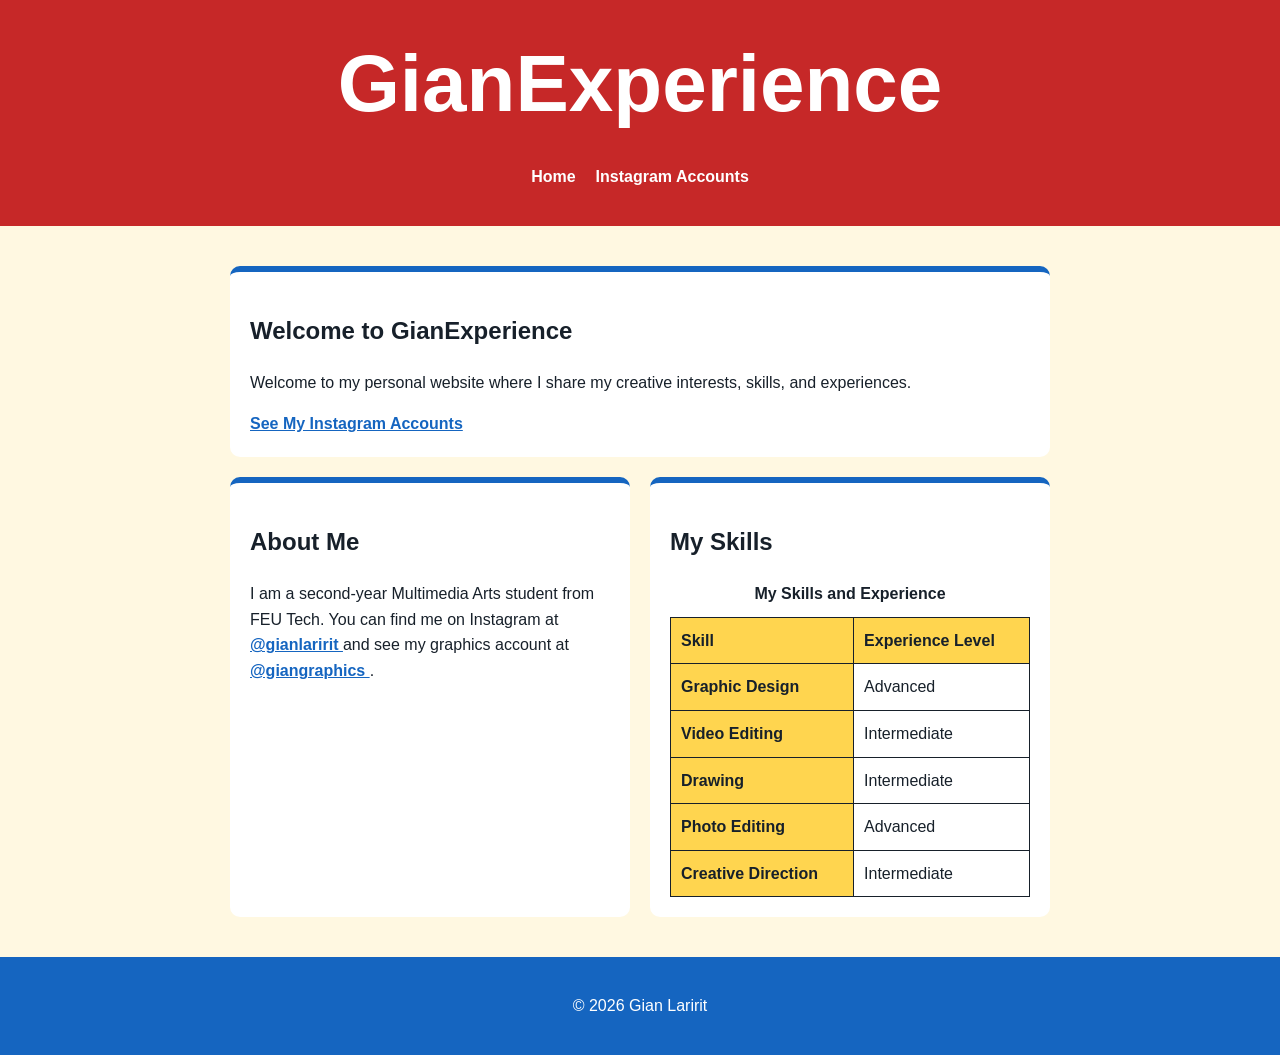
<file: index.html>
<!DOCTYPE html>
<html lang="en">
<head>
<meta charset="UTF-8">
<meta name="viewport" content="width=device-width, initial-scale=1.0">

<title>GianExperience</title>

<link rel="stylesheet" href="css/style.css">
</head>

<body>

<header>
<h1>GianExperience</h1>

<nav>
<ul>
<li><a href="index.html">Home</a></li>
<li><a href="instagram.html">Instagram Accounts</a></li>
</ul>
</nav>
</header>

<main>

<section>
<h2>Welcome to GianExperience</h2>

<p>
Welcome to my personal website where I share my creative
interests, skills, and experiences.
</p>

<a href="instagram.html">See My Instagram Accounts</a>
</section>

<section>
<h2>About Me</h2>

<p>
I am a second-year Multimedia Arts student from FEU Tech.
You can find me on Instagram at
<a href="https://www.instagram.com/gianlaririt/">
@gianlaririt
</a>
and see my graphics account at
<a href="https://www.instagram.com/giangraphics/">
@giangraphics
</a>.
</p>
</section>

<section>
<h2>My Skills</h2>

<table>
<caption>My Skills and Experience</caption>

<thead>
<tr>
<th scope="col">Skill</th>
<th scope="col">Experience Level</th>
</tr>
</thead>

<tbody>
<tr>
<th scope="row">Graphic Design</th>
<td>Advanced</td>
</tr>

<tr>
<th scope="row">Video Editing</th>
<td>Intermediate</td>
</tr>

<tr>
<th scope="row">Drawing</th>
<td>Intermediate</td>
</tr>

<tr>
<th scope="row">Photo Editing</th>
<td>Advanced</td>
</tr>

<tr>
<th scope="row">Creative Direction</th>
<td>Intermediate</td>
</tr>
</tbody>
</table>
</section>

</main>

<footer>
<p>&copy; 2026 Gian Laririt</p>
</footer>

</body>
</file>
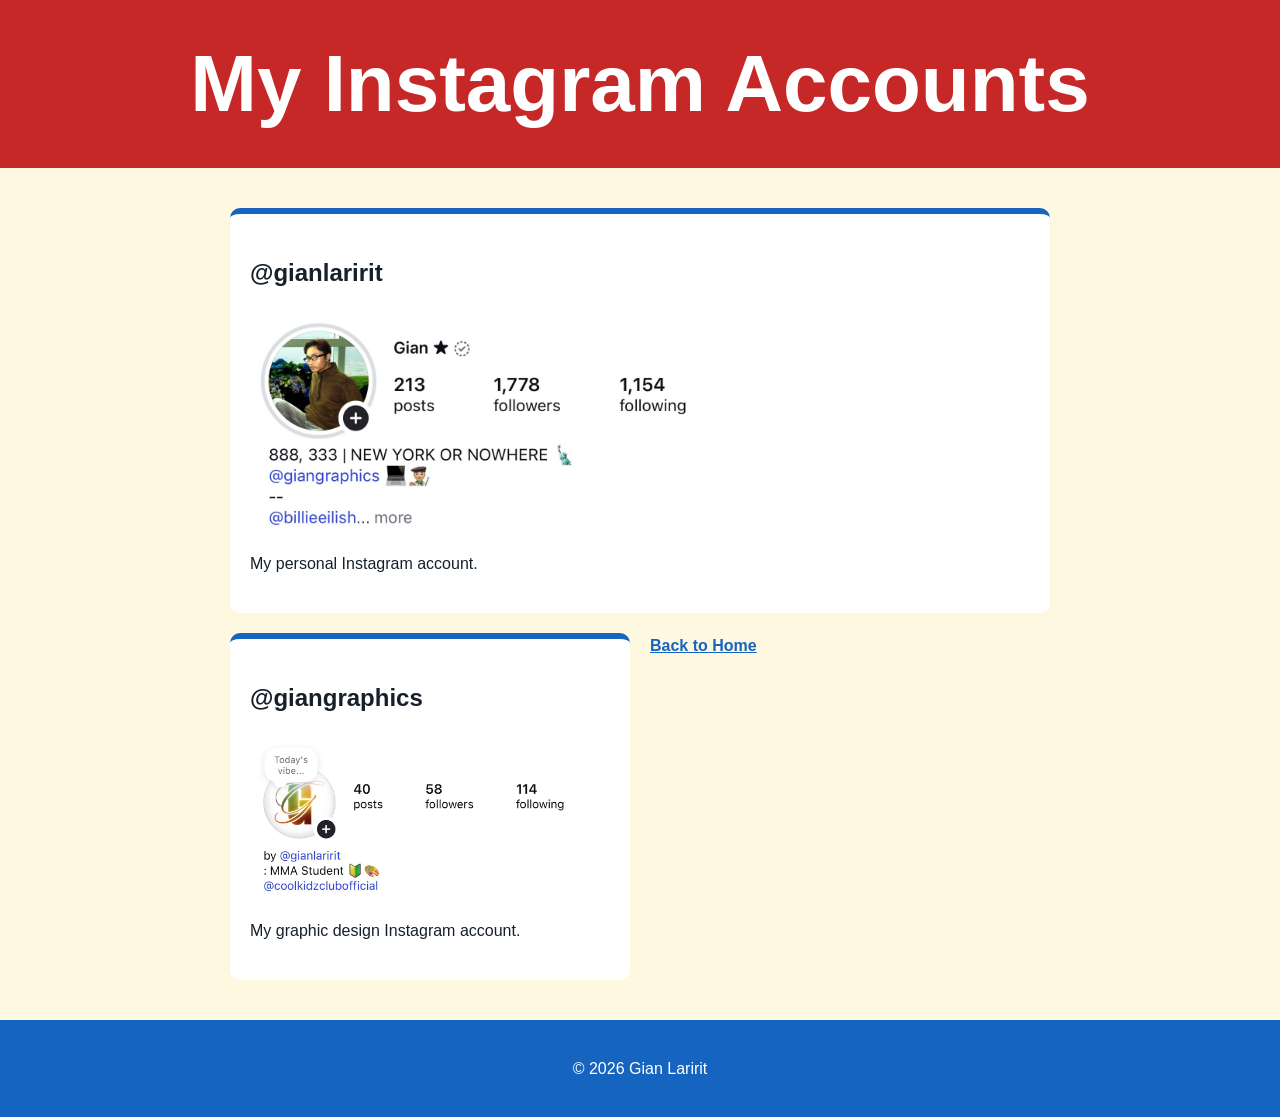
<file: instagram.html>
<!DOCTYPE html>
<html lang="en">
<head>
<meta charset="UTF-8">
<meta name="viewport" content="width=device-width, initial-scale=1.0">
<title>My Instagram Accounts</title>
<link rel="stylesheet" href="css/style.css">
</head>

<body>

<header>
<h1>My Instagram Accounts</h1>
</header>

<main>

<section>
<h2>@gianlaririt</h2>

<img src="assets/instagram-account-1.jpg"
alt="Screenshot of my personal Instagram account">

<p>My personal Instagram account.</p>
</section>

<section>
<h2>@giangraphics</h2>

<img src="assets/giangraphics-ig-acc.jpg"
alt="Screenshot of my graphic design Instagram account">

<p>My graphic design Instagram account.</p>
</section>

<a href="index.html">Back to Home</a>

</main>

<footer>
<p>&copy; 2026 Gian Laririt</p>
</footer>

</body>
</html>
</file>
<file: css/style.css>
:root {
--red: #c62828;
--blue: #1565c0;
--yellow: #ffd54f;
--dark: #17202a;
--light: #fff8e1;
--white: #ffffff;

--space: 20px;
--small-text: 1rem;
--big-text: 2rem;
}

* {
box-sizing: border-box;
}

body {
margin: 0;
font-family: -apple-system, BlinkMacSystemFont, "Segoe UI",
Roboto, Arial, sans-serif;
font-size: var(--small-text);
line-height: 1.6;
color: var(--dark);
background-color: var(--light);
}

header {
padding: var(--space);
text-align: center;
color: var(--white);
background-color: var(--red);
}

h1 {
font-size: clamp(36px, 10vw, 80px);
margin: 0;
}

nav ul {
display: flex;
justify-content: center;
gap: 20px;
padding: 0;
list-style: none;
}

nav a {
color: var(--white);
font-weight: bold;
text-decoration: none;
}

nav a:hover,
nav a:focus {
color: var(--yellow);
text-decoration: underline;
outline: 3px solid var(--yellow);
}

main {
display: grid;
gap: var(--space);
max-width: 900px;
margin: auto;
padding: var(--space);
}

section {
padding: var(--space);
background-color: var(--white);
border-top: 6px solid var(--blue);
border-radius: 10px;
}

a {
color: var(--blue);
font-weight: bold;
}

a:hover,
a:focus {
color: var(--red);
text-decoration: underline;
outline: 3px solid var(--yellow);
}

table {
width: 100%;
border-collapse: collapse;
}

caption {
margin-bottom: 10px;
font-weight: bold;
}

th,
td {
padding: 10px;
border: 1px solid var(--dark);
text-align: left;
}

th {
background-color: var(--yellow);
}

img {
display: block;
width: 100%;
max-width: 500px;
height: auto;
margin: 10px 0;
}

footer {
padding: var(--space);
text-align: center;
color: var(--white);
background-color: var(--blue);
}

@media (min-width: 600px) {
main {
grid-template-columns: 1fr 1fr;
}

section:first-child {
grid-column: 1 / -1;
}
}

@media (min-width: 900px) {
main {
padding: 40px;
}
}
</file>
